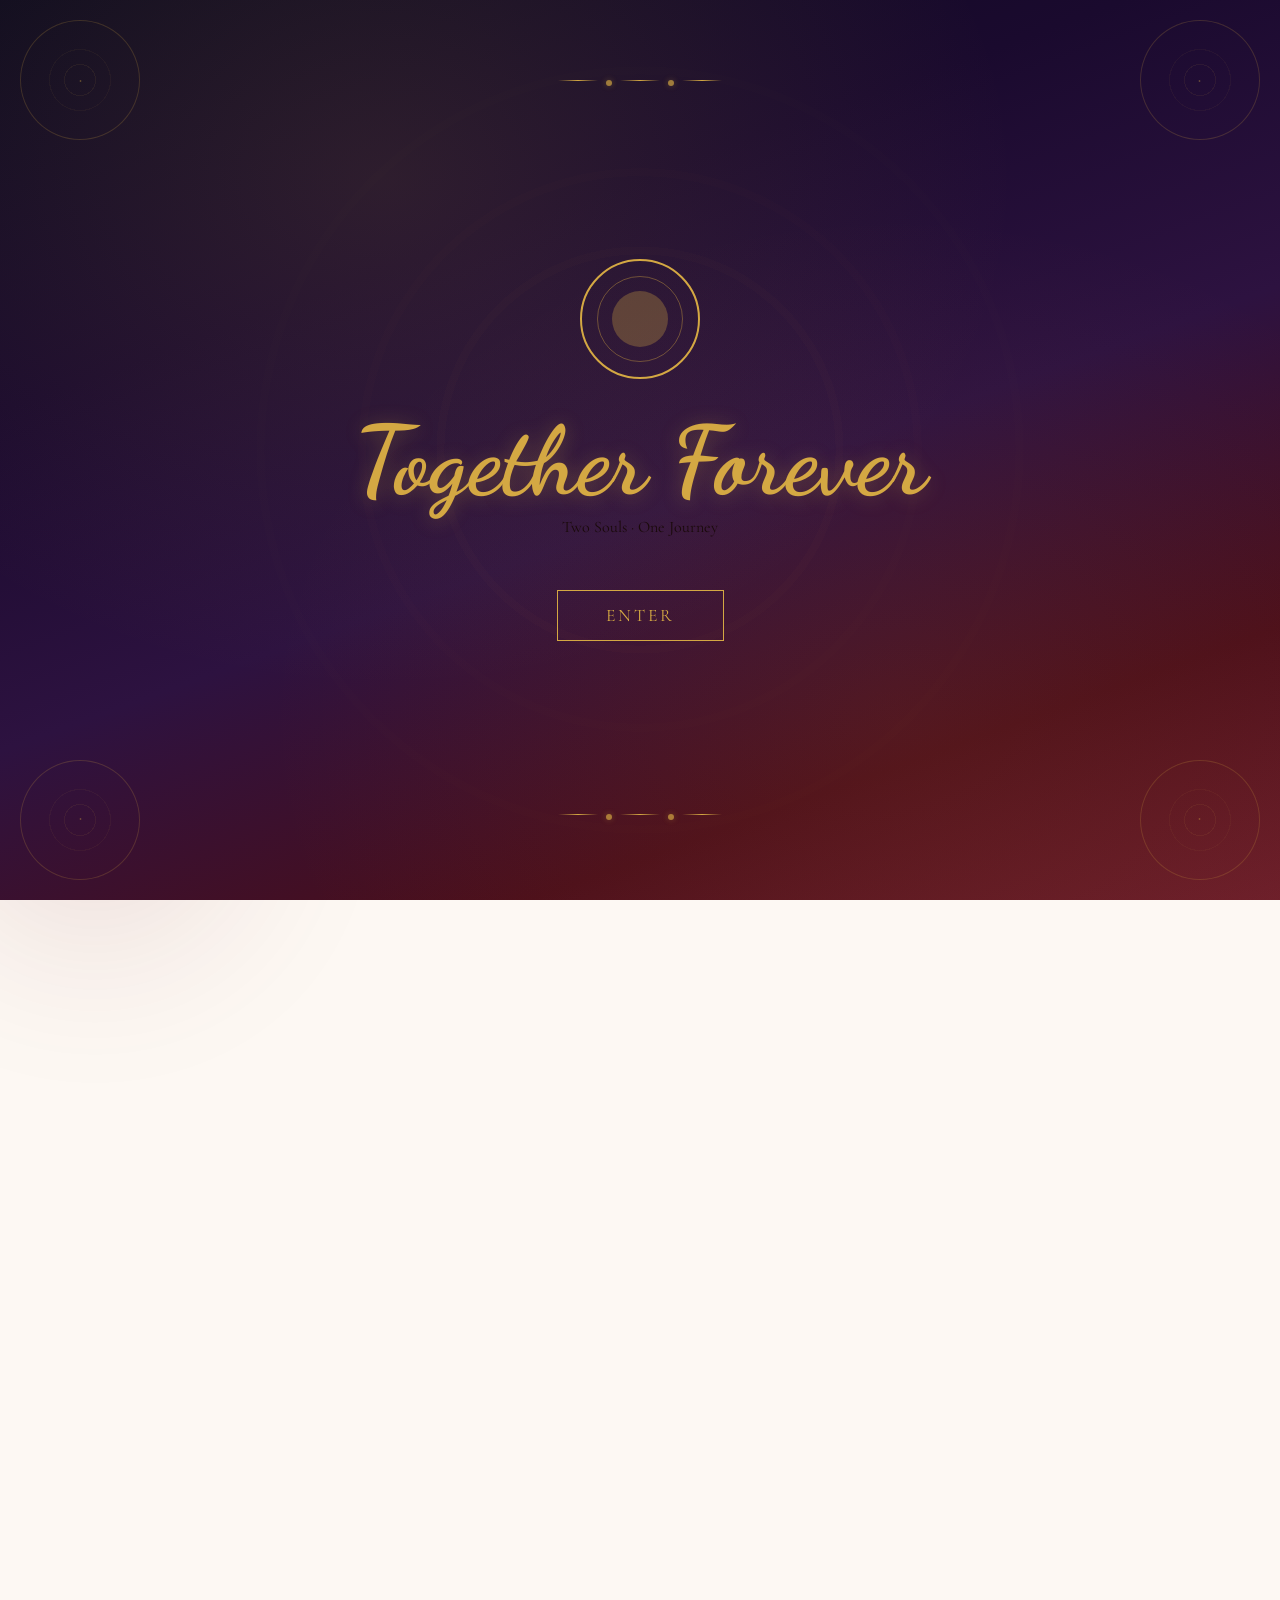
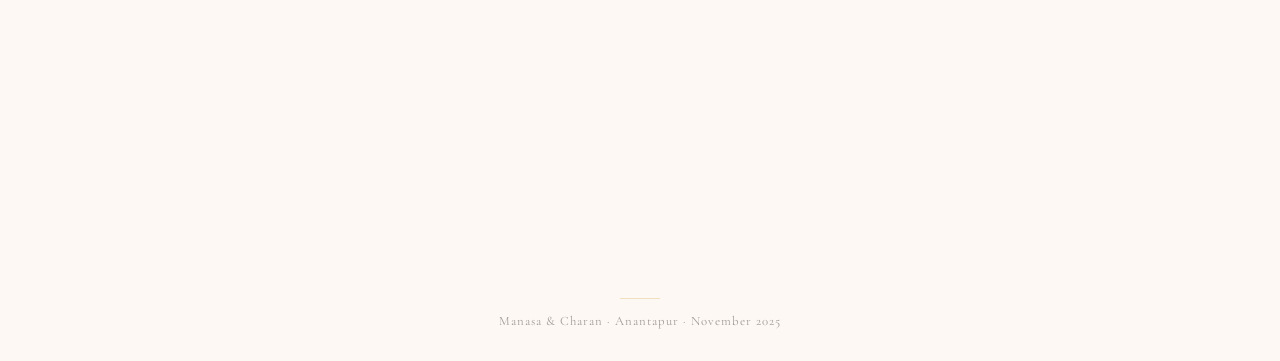
<file: wedding-card/index.html>
<!DOCTYPE html>
<html lang="en">
<head>
<meta charset="UTF-8">
<meta name="viewport" content="width=device-width, initial-scale=1.0">
<title>Manasa Weds Charan 💑</title>
<style>
  @import url('https://fonts.googleapis.com/css2?family=Playfair+Display:ital,wght@0,400;0,700;0,900;1,400&family=Dancing+Script:wght@400;600;700&family=Cormorant+Garamond:ital,wght@0,300;0,400;0,600;1,300;1,400&family=Rajdhani:wght@300;400;500;600&display=swap');

  *, *::before, *::after { margin: 0; padding: 0; box-sizing: border-box; }

  :root {
    --maroon: #6B1D2A;
    --deep-maroon: #4A0E1A;
    --gold: #D4A843;
    --light-gold: #F0D68A;
    --cream: #FDF8F3;
    --warm-cream: #FFF8F0;
    --teal: #1A6B6B;
    --deep-teal: #0E4D4D;
    --dark: #1A0A0A;
    --soft-white: #FFFFFF;
  }

  html { scroll-behavior: smooth; }

  body {
    background: var(--cream);
    color: var(--dark);
    font-family: 'Cormorant Garamond', 'Georgia', serif;
    overflow-x: hidden;
    line-height: 1.6;
    min-height: 100vh;
  }

  /* ===== DECORATIVE BG PATTERNS ===== */
  body::before {
    content: '';
    position: fixed;
    inset: 0;
    background:
      radial-gradient(ellipse at 20% 20%, rgba(212,168,67,0.06) 0%, transparent 50%),
      radial-gradient(ellipse at 80% 80%, rgba(107,29,42,0.05) 0%, transparent 50%),
      radial-gradient(ellipse at 50% 50%, rgba(26,107,107,0.03) 0%, transparent 70%);
    pointer-events: none;
    z-index: 0;
  }

  /* ===== FLOATING PETALS ===== */
  .petals-container {
    position: fixed;
    inset: 0;
    pointer-events: none;
    z-index: 1;
    overflow: hidden;
  }

  .petal {
    position: absolute;
    width: 12px;
    height: 12px;
    background: radial-gradient(ellipse, var(--gold) 0%, #E8C878 60%, transparent 100%);
    border-radius: 50% 0 50% 0;
    opacity: 0;
    animation: petalFall linear infinite;
  }

  @keyframes petalFall {
    0% {
      transform: translateY(-20px) rotate(0deg) scale(0.5);
      opacity: 0;
    }
    10% { opacity: 0.7; }
    90% { opacity: 0.5; }
    100% {
      transform: translateY(110vh) rotate(720deg) scale(1);
      opacity: 0;
    }
  }

  /* ===== AMBIENT GLOW ORBS ===== */
  .glow-orb {
    position: fixed;
    border-radius: 50%;
    pointer-events: none;
    z-index: 0;
    filter: blur(80px);
    opacity: 0.15;
    animation: orbFloat 20s ease-in-out infinite;
  }

  .glow-orb-1 {
    width: 400px; height: 400px;
    background: radial-gradient(circle, var(--gold), transparent);
    top: -100px; right: -100px;
    animation-delay: 0s;
  }

  .glow-orb-2 {
    width: 350px; height: 350px;
    background: radial-gradient(circle, var(--maroon), transparent);
    bottom: -80px; left: -80px;
    animation-delay: -7s;
  }

  .glow-orb-3 {
    width: 300px; height: 300px;
    background: radial-gradient(circle, var(--teal), transparent);
    top: 40%; right: -60px;
    animation-delay: -14s;
  }

  @keyframes orbFloat {
    0%, 100% { transform: translate(0, 0) scale(1); }
    25% { transform: translate(30px, -20px) scale(1.1); }
    50% { transform: translate(-15px, 15px) scale(0.95); }
    75% { transform: translate(20px, 10px) scale(1.05); }
  }

  /* ===== OPENING SCREEN (SPLASH) ===== */
  .opening-screen {
    position: fixed;
    inset: 0;
    z-index: 100;
    display: flex;
    flex-direction: column;
    align-items: center;
    justify-content: center;
    background:
      radial-gradient(ellipse at 30% 20%, rgba(212,168,67,0.12) 0%, transparent 50%),
      radial-gradient(ellipse at 70% 80%, rgba(232,138,56,0.08) 0%, transparent 50%),
      linear-gradient(160deg, #0D0A1F 0%, #1A0A2E 30%, #2D1240 55%, #4A0E1A 80%, #6B1D2A 100%);
    transition: opacity 1.2s cubic-bezier(0.4, 0, 0.2, 1), transform 1.2s cubic-bezier(0.4, 0, 0.2, 1);
    overflow: hidden;
  }

  .opening-screen.fade-out {
    opacity: 0;
    transform: scale(1.05);
    pointer-events: none;
  }

  .opening-decoration {
    position: absolute;
    width: 100%;
    height: 100%;
    opacity: 0.06;
    background:
      /* concentric rings */
      radial-gradient(circle at 50% 50%, transparent 0%, transparent 25%, rgba(212,168,67,0.3) 25%, rgba(212,168,67,0.3) 26%, transparent 26%),
      radial-gradient(circle at 50% 50%, transparent 0%, transparent 35%, rgba(212,168,67,0.2) 35%, rgba(212,168,67,0.2) 36%, transparent 36%),
      radial-gradient(circle at 50% 50%, transparent 0%, transparent 48%, rgba(212,168,67,0.15) 48%, rgba(212,168,67,0.15) 49%, transparent 49%);
    animation: ornamentRotate 80s linear infinite;
    pointer-events: none;
  }

  @keyframes ornamentRotate {
    to { transform: rotate(360deg); }
  }

  .opening-border-top,
  .opening-border-bottom {
    position: absolute;
    left: 50%;
    transform: translateX(-50%);
    display: flex;
    gap: 8px;
    opacity: 0;
    animation: borderReveal 1.5s 0.3s forwards;
  }

  .opening-border-top { top: 80px; }
  .opening-border-bottom { bottom: 80px; }

  .ornament-dot {
    width: 6px;
    height: 6px;
    background: var(--gold);
    border-radius: 50%;
    opacity: 0.7;
    box-shadow: 0 0 6px rgba(212,168,67,0.5);
  }

  .ornament-line {
    width: 40px;
    height: 1px;
    background: linear-gradient(90deg, transparent, var(--gold), transparent);
  }

  /* Indian-style corner motifs on opening screen */
  .opening-corner {
    position: absolute;
    width: 120px;
    height: 120px;
    opacity: 0;
    animation: borderReveal 1s 0.5s forwards;
    pointer-events: none;
  }

  .opening-corner-tl { top: 20px; left: 20px; }
  .opening-corner-tr { top: 20px; right: 20px; transform: scaleX(-1); }
  .opening-corner-bl { bottom: 20px; left: 20px; transform: scaleY(-1); }
  .opening-corner-br { bottom: 20px; right: 20px; transform: scale(-1, -1); }

  .opening-corner::before {
    content: '';
    position: absolute;
    inset: 0;
    border: 1px solid rgba(212,168,67,0.2);
    border-radius: 50%;
    background:
      radial-gradient(circle at 50% 50%, transparent 15px, rgba(212,168,67,0.08) 15px, rgba(212,168,67,0.08) 16px, transparent 16px),
      radial-gradient(circle at 50% 50%, transparent 30px, rgba(212,168,67,0.05) 30px, rgba(212,168,67,0.05) 31px, transparent 31px);
  }

  .opening-corner::after {
    content: '◆';
    position: absolute;
    top: 50%;
    left: 50%;
    transform: translate(-50%, -50%);
    color: var(--gold);
    font-size: 10px;
    opacity: 0.4;
  }

  @keyframes borderReveal {
    to { opacity: 1; }
  }

  .opening-content {
    text-align: center;
    z-index: 2;
  }

  .opening-ring {
    width: 120px;
    height: 120px;
    border: 2px solid var(--gold);
    border-radius: 50%;
    margin: 0 auto 30px;
    opacity: 0;
    transform: scale(0.5);
    animation: ringAppear 1s 0.6s cubic-bezier(0.34, 1.56, 0.64, 1) forwards;
    position: relative;
  }

  .opening-ring::before,
  .opening-ring::after {
    content: '';
    position: absolute;
    border-radius: 50%;
  }

  .opening-ring::before {
    inset: 15px;
    border: 1px solid rgba(212,168,67,0.4);
    animation: ringPulse 2s 1.6s ease-in-out infinite;
  }

  .opening-ring::after {
    inset: 30px;
    background: var(--gold);
    opacity: 0.3;
    animation: ringPulse 2s 1.6s ease-in-out infinite;
  }

  @keyframes ringAppear {
    to { opacity: 1; transform: scale(1); }
  }

  @keyframes ringPulse {
    0%, 100% { transform: scale(1); opacity: inherit; }
    50% { transform: scale(1.15); opacity: 0.5; }
  }

  .opening-title {
    font-family: 'Dancing Script', cursive;
    font-size: clamp(3rem, 8vw, 6rem);
    color: var(--gold);
    line-height: 1.1;
    opacity: 0;
    transform: translateY(30px);
    animation: titleRise 1.2s 1s cubic-bezier(0.34, 1.56, 0.64, 1) forwards;
    text-shadow: 0 2px 20px rgba(212,168,67,0.3);
  }

  .opening-subtitle {
    font-family: 'Cormorant Garamond', serif;
    font-size: clamp(1rem, 2.5vw, 1.5rem);
    color: rgba(253,248,243,0.7);
    margin-top: 15px;
    letter-spacing: 6px;
    text-transform: uppercase;
    font-weight: 300;
    opacity: 0;
    animation: fadeUp 1s 1.4s forwards;
  }

  .opening-btn {
    margin-top: 50px;
    padding: 14px 48px;
    border: 1px solid var(--gold);
    background: transparent;
    color: var(--gold);
    font-family: 'Cormorant Garamond', serif;
    font-size: 1.1rem;
    letter-spacing: 3px;
    text-transform: uppercase;
    cursor: pointer;
    opacity: 0;
    transform: translateY(20px);
    animation: btnAppear 0.8s 1.8s forwards;
    transition: all 0.4s ease;
    position: relative;
    overflow: hidden;
  }

  .opening-btn::before {
    content: '';
    position: absolute;
    inset: 0;
    background: var(--gold);
    transform: translateX(-101%);
    transition: transform 0.4s ease;
  }

  .opening-btn:hover::before { transform: translateX(0); }
  .opening-btn:hover { color: var(--deep-maroon); }
  .opening-btn span { position: relative; z-index: 1; }

  @keyframes titleRise {
    to { opacity: 1; transform: translateY(0); }
  }

  @keyframes fadeUp {
    to { opacity: 1; transform: translateY(0); }
  }

  @keyframes btnAppear {
    to { opacity: 1; transform: translateY(0); }
  }

  /* ===== MAIN CONTENT ===== */
  .main-content {
    position: relative;
    z-index: 2;
    opacity: 0;
    transform: translateY(40px);
    transition: opacity 1s ease, transform 1s ease;
    min-height: 100vh;
  }

  .main-content.visible {
    opacity: 1;
    transform: translateY(0);
  }

  /* ===== HERO SECTION ===== */
  .hero {
    min-height: 100vh;
    display: flex;
    flex-direction: column;
    align-items: center;
    justify-content: center;
    padding: 60px 20px;
    position: relative;
  }

  .hero-name-wrapper {
    text-align: center;
    margin-bottom: 40px;
  }

  .hero-detail-strip {
    display: flex;
    align-items: center;
    gap: 16px;
    justify-content: center;
    margin-top: 20px;
    opacity: 0;
    transform: translateY(20px);
    transition: all 0.8s ease;
  }

  .hero-name-wrapper.visible .hero-detail-strip {
    opacity: 1;
    transform: translateY(0);
  }

  .detail-icon {
    font-size: 1.4rem;
    opacity: 0.6;
  }

  .detail-text {
    font-size: 0.95rem;
    letter-spacing: 2px;
    color: rgba(26,10,10,0.5);
    text-transform: uppercase;
    font-weight: 400;
  }

  .hero-photo-frame {
    position: relative;
    width: min(90vw, 420px);
    aspect-ratio: 3/4;
    margin: 0 auto 40px;
    opacity: 0;
    transform: scale(0.85);
    transition: all 0.9s cubic-bezier(0.34, 1.56, 0.64, 1);
  }

  .hero-name-wrapper.visible .hero-photo-frame {
    opacity: 1;
    transform: scale(1);
  }

  .photo-frame-inner {
    position: relative;
    width: 100%;
    height: 100%;
    border-radius: 4px;
    overflow: hidden;
    box-shadow:
      0 30px 80px rgba(0,0,0,0.2),
      0 0 0 1px rgba(212,168,67,0.15),
      0 0 40px rgba(212,168,67,0.1);
  }

  .photo-frame-inner img {
    width: 100%;
    height: 100%;
    object-fit: cover;
    display: block;
    animation: photoReveal 1.5s 0.3s ease-out both;
  }

  @keyframes photoReveal {
    from { clip-path: circle(0% at 50% 50%); opacity: 0; }
    to { clip-path: circle(100% at 50% 50%); opacity: 1; }
  }

  /* Floral corner ornaments on photo */
  .photo-frame-inner::before,
  .photo-frame-inner::after {
    content: '';
    position: absolute;
    width: 80px;
    height: 80px;
    pointer-events: none;
    opacity: 0.6;
    animation: cornerBloom 1.2s ease-out both;
  }

  .photo-frame-inner::before {
    top: -5px;
    left: -5px;
    background: radial-gradient(circle at top left, var(--gold) 0%, transparent 70%);
    border-radius: 0 0 50% 0;
  }
  .photo-frame-inner::after {
    bottom: -5px;
    right: -5px;
    background: radial-gradient(circle at bottom right, var(--maroon) 0%, transparent 70%);
    border-radius: 0 0 0 50%;
    animation-delay: 0.15s;
  }

  @keyframes cornerBloom {
    from { transform: scale(0); opacity: 0; }
    to { transform: scale(1); opacity: 0.6; }
  }

  /* Photo frame decorative border */
  .hero-photo-frame::before {
    content: '';
    position: absolute;
    inset: -8px;
    border: 1px solid rgba(212,168,67,0.25);
    border-radius: 8px;
    pointer-events: none;
  }

  .hero-photo-frame::after {
    content: '';
    position: absolute;
    inset: -14px;
    border: 1px solid rgba(212,168,67,0.1);
    border-radius: 12px;
    pointer-events: none;
  }

  /* Hero names */
  .hero-names {
    text-align: center;
    opacity: 0;
    transform: translateY(30px);
    transition: all 0.8s ease 0.2s;
  }

  .hero-name-wrapper.visible .hero-names {
    opacity: 1;
    transform: translateY(0);
  }

  .hero-names .bride {
    font-family: 'Dancing Script', cursive;
    font-size: clamp(4rem, 10vw, 7rem);
    color: var(--dark);
    line-height: 1;
    font-weight: 700;
    text-shadow: 2px 2px 0 rgba(212,168,67,0.2);
    display: inline-block;
  }

  .hero-names .weds {
    font-family: 'Cormorant Garamond', serif;
    font-size: clamp(1.2rem, 2.5vw, 1.8rem);
    color: var(--gold);
    letter-spacing: 10px;
    text-transform: uppercase;
    margin: 5px 0;
    font-weight: 400;
    display: block;
  }

  .hero-names .groom {
    font-family: 'Dancing Script', cursive;
    font-size: clamp(4rem, 10vw, 7rem);
    color: var(--dark);
    line-height: 1;
    font-weight: 700;
    text-shadow: 2px 2px 0 rgba(212,168,67,0.2);
    display: inline-block;
  }

  .hero-names .bride,
  .hero-names .groom {
    transform: translateY(100%);
    transition: transform 1s cubic-bezier(0.34, 1.56, 0.64, 1);
  }

  .hero-name-wrapper.visible .hero-names .bride,
  .hero-name-wrapper.visible .hero-names .groom {
    transform: translateY(0);
  }

  .hero-names .groom {
    transition-delay: 0.15s;
  }

  .hero-divider {
    width: 60px;
    height: 1px;
    background: linear-gradient(90deg, transparent, var(--gold), transparent);
    margin: 15px auto;
    opacity: 0;
    transform: scaleX(0);
    transition: all 0.6s ease 0.4s;
  }

  .hero-name-wrapper.visible .hero-divider {
    opacity: 1;
    transform: scaleX(1);
  }

  .hero-sub {
    font-family: 'Cormorant Garamond', serif;
    font-style: italic;
    font-size: 1.1rem;
    color: rgba(26,10,10,0.5);
    letter-spacing: 2px;
    opacity: 0;
    transition: all 0.6s ease 0.5s;
  }

  .hero-name-wrapper.visible .hero-sub {
    opacity: 1;
  }

  /* Scroll indicator */
  .scroll-indicator {
    position: absolute;
    bottom: 30px;
    left: 50%;
    transform: translateX(-50%);
    display: flex;
    flex-direction: column;
    align-items: center;
    gap: 8px;
    opacity: 0;
    animation: scrollFade 1s 2.5s ease-out forwards;
  }

  .scroll-mouse {
    width: 22px;
    height: 36px;
    border: 2px solid rgba(212,168,67,0.4);
    border-radius: 11px;
    position: relative;
  }

  .scroll-mouse::after {
    content: '';
    position: absolute;
    top: 6px;
    left: 50%;
    transform: translateX(-50%);
    width: 3px;
    height: 8px;
    background: var(--gold);
    border-radius: 2px;
    animation: scrollBounce 2s ease-in-out infinite;
  }

  @keyframes scrollBounce {
    0%, 100% { transform: translateX(-50%) translateY(0); opacity: 1; }
    50% { transform: translateX(-50%) translateY(8px); opacity: 0.4; }
  }

  .scroll-text {
    font-size: 0.65rem;
    letter-spacing: 3px;
    text-transform: uppercase;
    color: rgba(212,168,67,0.5);
  }

  @keyframes scrollFade {
    to { opacity: 1; }
  }

  /* ===== SECTION COMMON ===== */
  section {
    padding: 80px 20px;
    max-width: 900px;
    margin: 0 auto;
    opacity: 0;
    transform: translateY(30px);
    transition: all 0.8s ease;
  }

  section.visible {
    opacity: 1;
    transform: translateY(0);
  }

  .section-label {
    font-family: 'Rajdhani', sans-serif;
    font-size: 0.8rem;
    letter-spacing: 5px;
    text-transform: uppercase;
    color: var(--gold);
    margin-bottom: 10px;
    font-weight: 500;
  }

  .section-title {
    font-family: 'Dancing Script', cursive;
    font-size: clamp(2.5rem, 5vw, 3.5rem);
    color: var(--dark);
    margin-bottom: 30px;
    font-weight: 600;
    line-height: 1.2;
  }

  .section-divider {
    display: flex;
    align-items: center;
    gap: 12px;
    margin: 25px 0;
    color: var(--gold);
  }

  .section-divider::before,
  .section-divider::after {
    content: '';
    flex: 1;
    height: 1px;
    background: linear-gradient(90deg, transparent, var(--gold), transparent);
  }

  .section-divider span {
    font-size: 1.2rem;
    opacity: 0.7;
  }

  /* ===== EVENT TIMELINE ===== */
  .timeline {
    position: relative;
    padding-left: 40px;
  }

  .timeline::before {
    content: '';
    position: absolute;
    left: 14px;
    top: 0;
    bottom: 0;
    width: 1px;
    background: linear-gradient(to bottom, var(--gold), var(--maroon), var(--teal));
    opacity: 0.3;
  }

  .timeline-item {
    position: relative;
    margin-bottom: 45px;
    padding: 25px 30px;
    background: rgba(255,255,255,0.55);
    backdrop-filter: blur(10px);
    border-radius: 8px;
    border: 1px solid rgba(212,168,67,0.1);
    transition: all 0.4s ease;
    cursor: default;
  }

  .timeline-item:hover {
    transform: translateX(5px);
    box-shadow: 0 10px 40px rgba(0,0,0,0.06);
    border-color: rgba(212,168,67,0.25);
  }

  .timeline-item::before {
    content: '';
    position: absolute;
    left: -33px;
    top: 30px;
    width: 11px;
    height: 11px;
    border-radius: 50%;
    border: 2px solid var(--gold);
    background: var(--cream);
    z-index: 2;
  }

  .timeline-item.event-wedding::before {
    background: var(--maroon);
    border-color: var(--maroon);
    box-shadow: 0 0 12px rgba(107,29,42,0.3);
  }

  .timeline-item.event-reception::before {
    background: var(--teal);
    border-color: var(--teal);
    box-shadow: 0 0 12px rgba(26,107,107,0.3);
  }

  .timeline-date {
    font-family: 'Rajdhani', sans-serif;
    font-size: 0.75rem;
    letter-spacing: 3px;
    text-transform: uppercase;
    color: var(--gold);
    margin-bottom: 8px;
    font-weight: 500;
  }

  .timeline-time {
    font-family: 'Cormorant Garamond', serif;
    font-size: 1.5rem;
    color: var(--dark);
    font-weight: 600;
    margin-bottom: 5px;
  }

  .timeline-desc {
    font-size: 1.05rem;
    color: rgba(26,10,10,0.7);
    line-height: 1.5;
  }

  .timeline-desc strong {
    color: var(--dark);
    font-weight: 600;
  }

  /* ===== VENUE DETAILS ===== */
  .venue-grid {
    display: grid;
    grid-template-columns: 1fr 1fr;
    gap: 16px;
    margin-top: 25px;
  }

  @media (max-width: 600px) {
    .venue-grid { grid-template-columns: 1fr; }
  }

  .venue-card {
    padding: 20px 24px;
    background: rgba(255,255,255,0.55);
    backdrop-filter: blur(10px);
    border-radius: 8px;
    border: 1px solid rgba(212,168,67,0.1);
    transition: all 0.4s ease;
    opacity: 0.7;
  }

  .venue-card.visible {
    opacity: 1;
  }

  .venue-card:hover {
    transform: translateY(-3px);
    box-shadow: 0 10px 30px rgba(0,0,0,0.06);
    border-color: rgba(212,168,67,0.2);
  }

  .venue-card-icon {
    font-size: 1.6rem;
    margin-bottom: 8px;
    display: block;
  }

  .venue-card-label {
    font-family: 'Rajdhani', sans-serif;
    font-size: 0.7rem;
    letter-spacing: 3px;
    text-transform: uppercase;
    color: var(--gold);
    margin-bottom: 6px;
    font-weight: 500;
  }

  .venue-card-text {
    font-size: 1.05rem;
    color: var(--dark);
    line-height: 1.5;
  }

  /* ===== DIET/CUSTOM NOTE ===== */
  .custom-note {
    margin-top: 35px;
    padding: 20px 25px;
    background: linear-gradient(135deg, rgba(212,168,67,0.08), rgba(107,29,42,0.05));
    border-left: 3px solid var(--gold);
    border-radius: 0 8px 8px 0;
    font-style: italic;
    color: rgba(26,10,10,0.6);
    font-size: 1rem;
    opacity: 0;
    transition: all 0.6s ease;
  }

  .custom-note.visible {
    opacity: 1;
  }

  .custom-note strong {
    color: var(--dark);
    font-style: normal;
  }

  /* ===== CLOSING ===== */
  .closing {
    text-align: center;
    padding: 60px 20px 80px;
    opacity: 0;
    transform: translateY(20px);
    transition: all 0.8s ease;
  }

  .closing.visible {
    opacity: 1;
    transform: translateY(0);
  }

  .closing-message {
    font-family: 'Dancing Script', cursive;
    font-size: clamp(2rem, 4vw, 2.8rem);
    color: var(--dark);
    margin-bottom: 10px;
  }

  .closing-sub {
    font-family: 'Cormorant Garamond', serif;
    font-size: 1.1rem;
    color: rgba(26,10,10,0.5);
    font-style: italic;
  }

  .closing-wishes {
    margin-top: 30px;
    display: flex;
    justify-content: center;
    gap: 20px;
    flex-wrap: wrap;
  }

  .wish-item {
    padding: 12px 20px;
    background: rgba(255,255,255,0.5);
    border-radius: 30px;
    font-size: 0.9rem;
    color: rgba(26,10,10,0.6);
    letter-spacing: 1px;
    border: 1px solid rgba(212,168,67,0.08);
    opacity: 0;
    transform: translateY(10px);
    transition: all 0.4s ease;
  }

  .closing-wishes .wish-item:nth-child(1) { transition-delay: 0.1s; }
  .closing-wishes .wish-item:nth-child(2) { transition-delay: 0.2s; }
  .closing-wishes .wish-item:nth-child(3) { transition-delay: 0.3s; }

  .closing-wishes.visible .wish-item {
    opacity: 1;
    transform: translateY(0);
  }

  .wish-item:hover {
    background: rgba(212,168,67,0.1);
    color: var(--dark);
  }

  /* ===== FOOTER ===== */
  footer {
    text-align: center;
    padding: 30px 20px;
    font-size: 0.8rem;
    color: rgba(26,10,10,0.4);
    letter-spacing: 1px;
    position: relative;
    z-index: 2;
  }

  footer .foot-divider {
    width: 40px;
    height: 1px;
    background: var(--gold);
    margin: 0 auto 12px;
    opacity: 0.3;
  }

  /* ===== RESPONSIVE ===== */
  @media (max-width: 480px) {
    section { padding: 50px 16px; }
    .timeline-item { padding: 20px; }
    .timeline { padding-left: 32px; }
    .timeline-item::before { left: -27px; width: 9px; height: 9px; }
  }

  /* ===== NAV DOTS (side navigation) ===== */
  .nav-dots {
    position: fixed;
    right: 20px;
    top: 50%;
    transform: translateY(-50%);
    display: flex;
    flex-direction: column;
    gap: 12px;
    z-index: 50;
  }

  .nav-dot {
    width: 8px;
    height: 8px;
    border-radius: 50%;
    background: rgba(212,168,67,0.2);
    cursor: pointer;
    transition: all 0.4s ease;
    border: none;
    padding: 0;
  }

  .nav-dot:hover { background: rgba(212,168,67,0.5); transform: scale(1.3); }

  .nav-dot.active {
    background: var(--gold);
    box-shadow: 0 0 8px rgba(212,168,67,0.4);
    transform: scale(1.3);
  }

  @media (max-width: 768px) {
    .nav-dots { display: none; }
  }

  /* ===== MUSIC NOTE RAIN (celebration) ===== */
  .music-note {
    position: fixed;
    pointer-events: none;
    z-index: 1;
    font-size: 1.2rem;
    opacity: 0;
    animation: noteFloat linear infinite;
  }

  @keyframes noteFloat {
    0% { transform: translateY(-30px) rotate(0deg); opacity: 0; }
    10% { opacity: 0.25; }
    90% { opacity: 0.15; }
    100% { transform: translateY(100vh) rotate(360deg); opacity: 0; }
  }
</style>
</head>
<body>

<!-- Ambient glow orbs -->
<div class="glow-orb glow-orb-1"></div>
<div class="glow-orb glow-orb-2"></div>
<div class="glow-orb glow-orb-3"></div>

<!-- Floating petals -->
<div class="petals-container" id="petals"></div>

<!-- Music notes -->
<div class="music-notes" id="musicNotes"></div>

<!-- ===== OPENING SPLASH SCREEN ===== -->
<div class="opening-screen" id="openingScreen">
  <div class="opening-decoration"></div>

  <div class="opening-border-top">
    <div class="ornament-line"></div>
    <div class="ornament-dot"></div>
    <div class="ornament-line"></div>
    <div class="ornament-dot"></div>
    <div class="ornament-line"></div>
  </div>

  <div class="opening-content">
    <div class="opening-ring"></div>
    <h1 class="opening-title">Together Forever</h1>
    <p class="opening-sub">Two Souls · One Journey</p>
    <button class="opening-btn" id="enterBtn" onclick="enterSite()">
      <span>Enter</span>
    </button>
  </div>

  <div class="opening-border-bottom">
    <div class="ornament-line"></div>
    <div class="ornament-dot"></div>
    <div class="ornament-line"></div>
    <div class="ornament-dot"></div>
    <div class="ornament-line"></div>
  </div>

  <div class="opening-corner opening-corner-tl"></div>
  <div class="opening-corner opening-corner-tr"></div>
  <div class="opening-corner opening-corner-bl"></div>
  <div class="opening-corner opening-corner-br"></div>
</div>

<!-- ===== MAIN CONTENT ===== -->
<div class="main-content" id="mainContent">

  <!-- NAV DOTS -->
  <nav class="nav-dots" id="navDots"></nav>

  <!-- HERO -->
  <section class="hero" id="hero">
    <div class="hero-name-wrapper" id="heroWrapper">
      <div class="hero-photo-frame">
        <div class="photo-frame-inner">
          <img src="images/wedding-photo.jpg" alt="Manasa and Charan" id="heroPhoto" onerror="this.style.display='none';this.nextElementSibling.style.display='flex'">
          <div style="display:none;position:absolute;inset:0;align-items:center;justify-content:center;background:linear-gradient(135deg,var(--cream),var(--warm-cream));color:var(--maroon);font-family:'Dancing Script',cursive;font-size:clamp(1.8rem,4vw,2.5rem);">
            ✨ Photo coming soon ✨
          </div>
        </div>
      </div>

      <div class="hero-names">
        <span class="bride">Manasa</span>
        <span class="weds">Weds</span>
        <span class="groom">Charan</span>
      </div>

      <div class="hero-divider"></div>
      <p class="hero-sub">A beautiful beginning awaits...</p>

      <div class="hero-detail-strip">
        <span class="detail-icon">💑</span>
        <span class="detail-text">Wedding Invitation</span>
      </div>
    </div>

    <div class="scroll-indicator">
      <div class="scroll-mouse"></div>
      <span class="scroll-text">Scroll</span>
    </div>
  </section>

  <!-- WELCOME -->
  <section id="welcome">
    <p class="section-label">✦ A Warm Invitation ✦</p>
    <h2 class="section-title">You're Invited to Celebrate Love</h2>
    <div class="section-divider"><span>❀</span></div>
    <p style="font-size:1.1rem;color:rgba(26,10,10,0.65);line-height:1.8;max-width:600px;margin:0 auto;">
      With joyful hearts, we invite you to witness and bless the union of our beloved children.
      Your presence is the greatest gift we could ask for as we begin this beautiful journey together.
    </p>
  </section>

  <!-- EVENT TIMELINE -->
  <section id="events">
    <p class="section-label">✦ Save the Dates ✦</p>
    <h2 class="section-title">The Celebration</h2>
    <div class="section-divider"><span>❀</span></div>

    <div class="timeline">
      <div class="timeline-item event-reception">
        <div class="timeline-date">Day 1 · Evening</div>
        <div class="timeline-time">🕖 7:00 PM onwards</div>
        <div class="timeline-desc">
          <strong>Wedding Reception</strong><br>
          Join us for an evening of joy, music, and celebration as we exchange vows and celebrate our love.
          The festivities begin at 7 PM and will be <strong>followed by a grand dinner</strong>.
        </div>
      </div>

      <div class="timeline-item event-wedding">
        <div class="timeline-date">Day 2 · Morning</div>
        <div class="timeline-time">🕘 9:16 AM</div>
        <div class="timeline-desc">
          <strong>The Wedding Ceremony</strong><br>
          Witness the sacred union at the auspicious muhurat of 9:16 AM. The ceremony will be
          <strong>followed by a traditional lunch</strong> to celebrate with family and friends.
        </div>
      </div>
    </div>
  </section>

  <!-- VENUE -->
  <section id="venue">
    <p class="section-label">✦ Where to Find Us ✦</p>
    <h2 class="section-title">Venue</h2>
    <div class="section-divider"><span>❀</span></div>

    <div class="venue-grid">
      <div class="venue-card">
        <span class="venue-card-icon">📍</span>
        <div class="venue-card-label">Location</div>
        <div class="venue-card-text">
          KTR Conventional Hall<br>
          Gooty Road<br>
          Anantapur<br>
          Andhra Pradesh
        </div>
      </div>
      <div class="venue-card">
        <span class="venue-card-icon">🕐</span>
        <div class="venue-card-label">Timing</div>
        <div class="venue-card-text">
          <strong>Reception:</strong> 25 Nov, 7:00 PM<br>
          <strong>Wedding:</strong> 26 Nov, 9:16 AM<br>
          <span style="font-size:0.9rem;color:rgba(26,10,10,0.5);">Dinner & Lunch to follow each ceremony</span>
        </div>
      </div>
    </div>

    <div class="custom-note">
      <strong>🗺️ Finding the venue:</strong> KTR Conventional Hall is located on Gooty Road in Anantapur.
      Ample parking is available. For directions or any questions, please reach out to the family.
    </div>
  </section>

  <!-- CLOSING -->
  <section class="closing" id="closing">
    <p class="section-label">✦ With Love ✦</p>
    <h2 class="closing-message">See You There!</h2>
    <p class="closing-sub">Your presence will make our special day even more memorable.</p>

    <div class="closing-wishes">
      <span class="wish-item">💕 Love & Blessings</span>
      <span class="wish-item">🎉 Joyous Celebrations</span>
      <span class="wish-item">✨ Infinite Happiness</span>
    </div>
  </section>

</div>

<footer>
  <div class="foot-divider"></div>
  Manasa & Charan · Anantapur · November 2025
</footer>

<script>
  // ===== PHOTO LOADER =====
  // Preload the wedding photo so the hero shows it instantly
  window.addEventListener('load', () => {
    const photo = document.getElementById('heroPhoto');
    if (photo) {
      const img = new Image();
      img.onload = () => { photo.src = img.src; };
      img.onerror = () => { photo.style.display = 'none'; };
      img.src = 'images/wedding-photo.jpg';
    }
  });

  // ===== OPENING SCREEN =====
  function enterSite() {
    const opening = document.getElementById('openingScreen');
    const main = document.getElementById('mainContent');
    opening.classList.add('fade-out');
    setTimeout(() => {
      opening.style.display = 'none';
      main.classList.add('visible');
      // Trigger hero sequence
      document.getElementById('heroWrapper').classList.add('visible');
      // Start scroll reveal
      observeSections();
      // Start ambient particles
      createPetals();
      createMusicNotes();
    }, 1200);
  }

  // Enter on spacebar too
  document.addEventListener('keydown', (e) => {
    if (e.code === 'Space' && document.getElementById('openingScreen').style.display !== 'none') {
      enterSite();
    }
  });

  // ===== SCROLL REVEAL =====
  function observeSections() {
    const sections = document.querySelectorAll('section:not(.hero), .closing, .custom-note, .venue-card');
    const observer = new IntersectionObserver((entries) => {
      entries.forEach(entry => {
        if (entry.isIntersecting) {
          entry.target.classList.add('visible');
          // Update nav dots
          const id = entry.target.id;
          document.querySelectorAll('.nav-dot').forEach(d => {
            d.classList.toggle('active', d.dataset.target === id);
          });
        }
      });
    }, { threshold: 0.2 });

    sections.forEach(s => observer.observe(s));
    buildNavDots();
  }

  function buildNavDots() {
    const dots = document.getElementById('navDots');
    const sections = [
      { id: 'hero', label: 'Home' },
      { id: 'welcome', label: 'Invite' },
      { id: 'events', label: 'Events' },
      { id: 'venue', label: 'Venue' },
      { id: 'closing', label: 'Close' },
    ];

    sections.forEach((s, i) => {
      const dot = document.createElement('button');
      dot.className = 'nav-dot' + (i === 0 ? ' active' : '');
      dot.dataset.target = s.id;
      dot.title = s.label;
      dot.addEventListener('click', () => {
        const el = document.getElementById(s.id);
        if (el) el.scrollIntoView({ behavior: 'smooth', block: 'start' });
      });
      dots.appendChild(dot);
    });
  }

  // ===== FLOATING PETALS =====
  function createPetals() {
    const container = document.getElementById('petals');
    const colors = ['#D4A843', '#F0D68A', '#E8C878', '#FFF0D0', '#FFD700', '#C9A84C'];
    const count = 18;

    for (let i = 0; i < count; i++) {
      const petal = document.createElement('div');
      petal.className = 'petal';
      petal.style.left = Math.random() * 100 + '%';
      petal.style.animationDuration = (8 + Math.random() * 12) + 's';
      petal.style.animationDelay = (Math.random() * 15) + 's';
      petal.style.width = (8 + Math.random() * 10) + 'px';
      petal.style.height = petal.style.width;
      petal.style.background = `radial-gradient(ellipse, ${colors[i % colors.length]} 0%, transparent 70%)`;
      container.appendChild(petal);
    }
  }

  // ===== FLOATING MUSIC NOTES =====
  function createMusicNotes() {
    const container = document.getElementById('musicNotes');
    const notes = ['♪', '♫', '♬', '🎵', '🎶'];
    const count = 8;

    for (let i = 0; i < count; i++) {
      const note = document.createElement('div');
      note.className = 'music-note';
      note.textContent = notes[i % notes.length];
      note.style.left = Math.random() * 100 + '%';
      note.style.animationDuration = (15 + Math.random() * 20) + 's';
      note.style.animationDelay = (Math.random() * 20) + 's';
      note.style.fontSize = (0.8 + Math.random() * 1) + 'rem';
      container.appendChild(note);
    }
  }

  // ===== PARALLAX ON SCROLL (subtle) =====
  window.addEventListener('scroll', () => {
    const scrolled = window.scrollY;
    const orbs = document.querySelectorAll('.glow-orb');
    orbs.forEach((orb, i) => {
      const speed = 0.02 + (i * 0.01);
      orb.style.transform = `translateY(${scrolled * speed}px)`;
    });
  });
</script>

</body>
</html>
</file>
